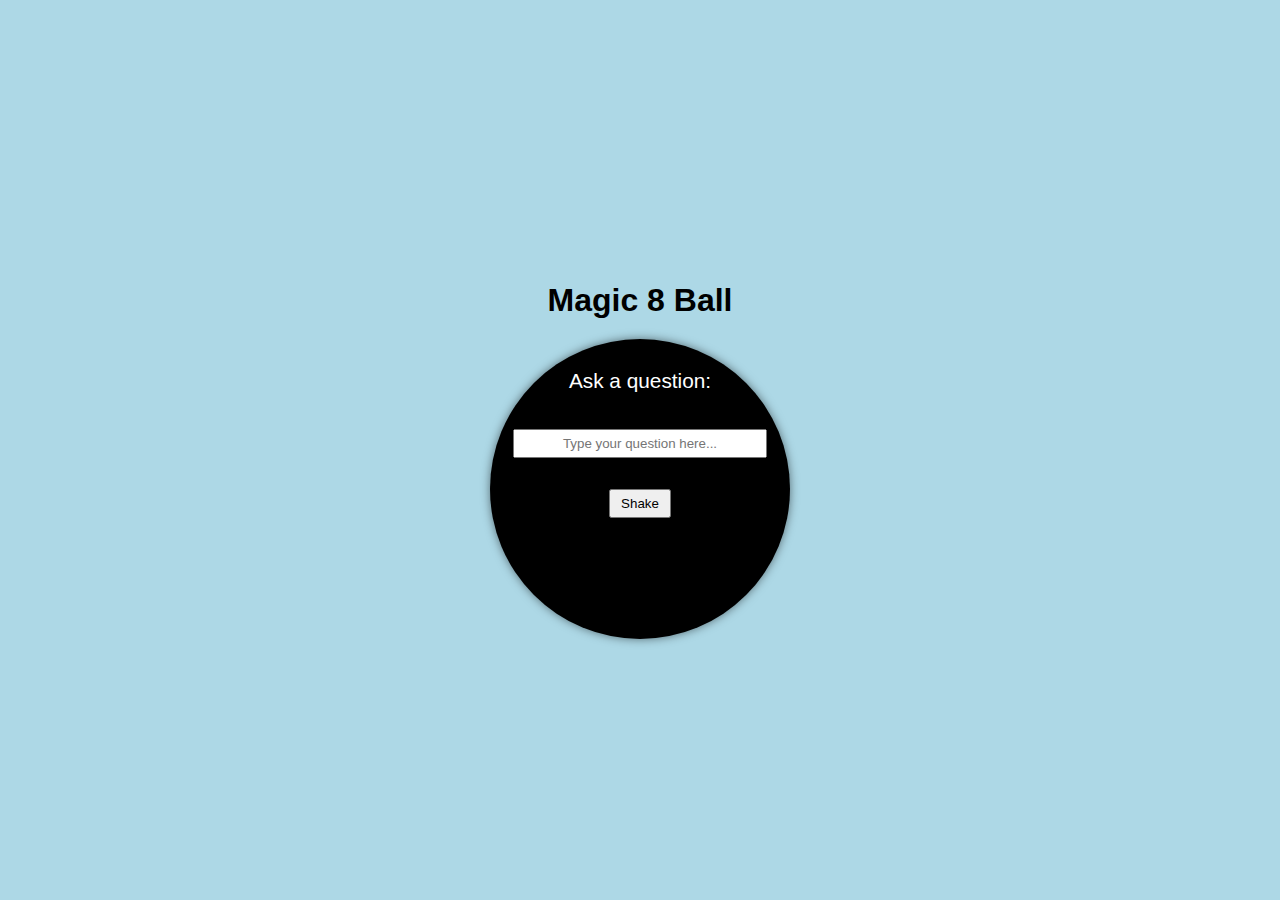
<file: index.html>
<!DOCTYPE html>
<html lang="en">
<head>
    <meta charset="UTF-8">
    <meta name="viewport" content="width=device-width, initial-scale=1.0">
    <title>Magic 8 Ball</title>
    <link rel="stylesheet" href="index.css">
</head>
<body>
    <h1>Magic 8 Ball</h1>
    <div class="magic-8-ball">
        <label for="question">Ask a question:</label>
        <input type="text" id="question" placeholder="Type your question here...">
        <button id="submitBtn">Shake</button>
        <div id="answer"></div>
    </div>
    <script src="index.js"></script>
</body>
</html>
</file>
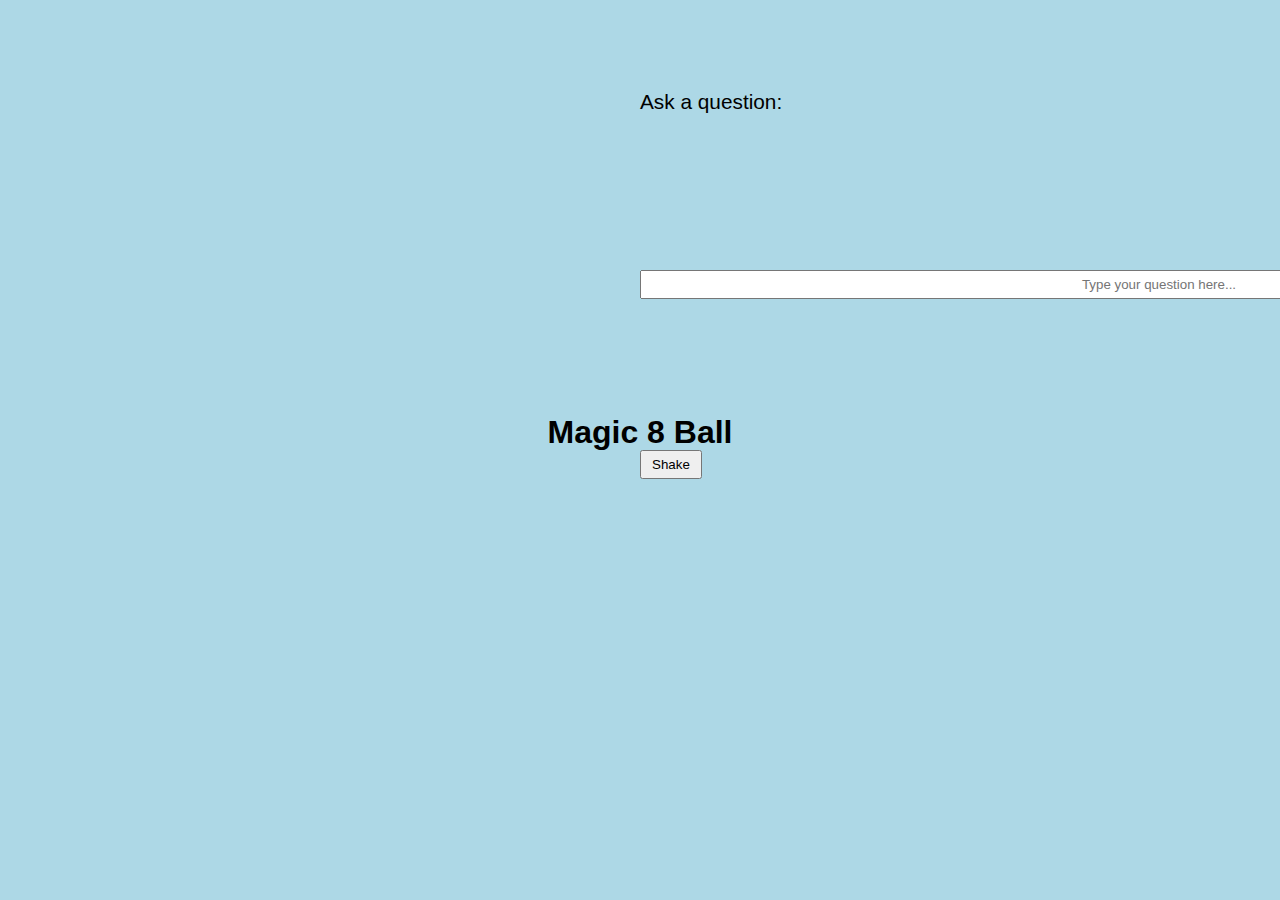
<file: old.html>
<!DOCTYPE html>
<html lang="en">
<head>
    <meta charset="UTF-8">
    <meta name="viewport" content="width=device-width, initial-scale=1.0">
    <title>Magic 8 Ball</title>
    <link rel="stylesheet" href="index.css">
</head>
<body>
    <h1>Magic 8 Ball</h1>
    <div>
        <label for="question">Ask a question:</label> 
        <br>
        <input type="text" id="question" placeholder="Type your question here...">
        <br>
        <button id="submitBtn">Shake</button> 
    </div>
    <div id="answer"></div>
    <script src="index.js"></script>
</body>
</html>
</file>
<file: index.css>
body {
    background-color: lightblue;
    width: 100%;
    height: 100vh;
    margin: 0;
    display: flex;
    flex-direction: column;
    align-items: center;
    justify-content: center;
    text-align: center;
    font-family: Arial, sans-serif;
}

h1 {
    margin-bottom: 20px;
}

.magic-8-ball {
    width: 300px;
    height: 300px;
    background-color: black;
    border-radius: 50%;
    display: flex;
    flex-direction: column;
    align-items: center;
    justify-content: center;
    color: white;
    position: relative;
    box-shadow: 0 0 10px rgba(0, 0, 0, 0.5);
}

label, #question, #submitBtn, #answer {
    position: absolute;
    text-align: center;
}

label {
    font-size: 130%;
    top: 10%;
}

#question {
    width: 80%;
    padding: 5px;
    top: 30%;
}

#submitBtn {
    top: 50%;
    padding: 5px 10px;
    cursor: pointer;
}

#answer {
    top: 70%;
    font-size: 120%;
    font-weight: bold;
}
</file>
